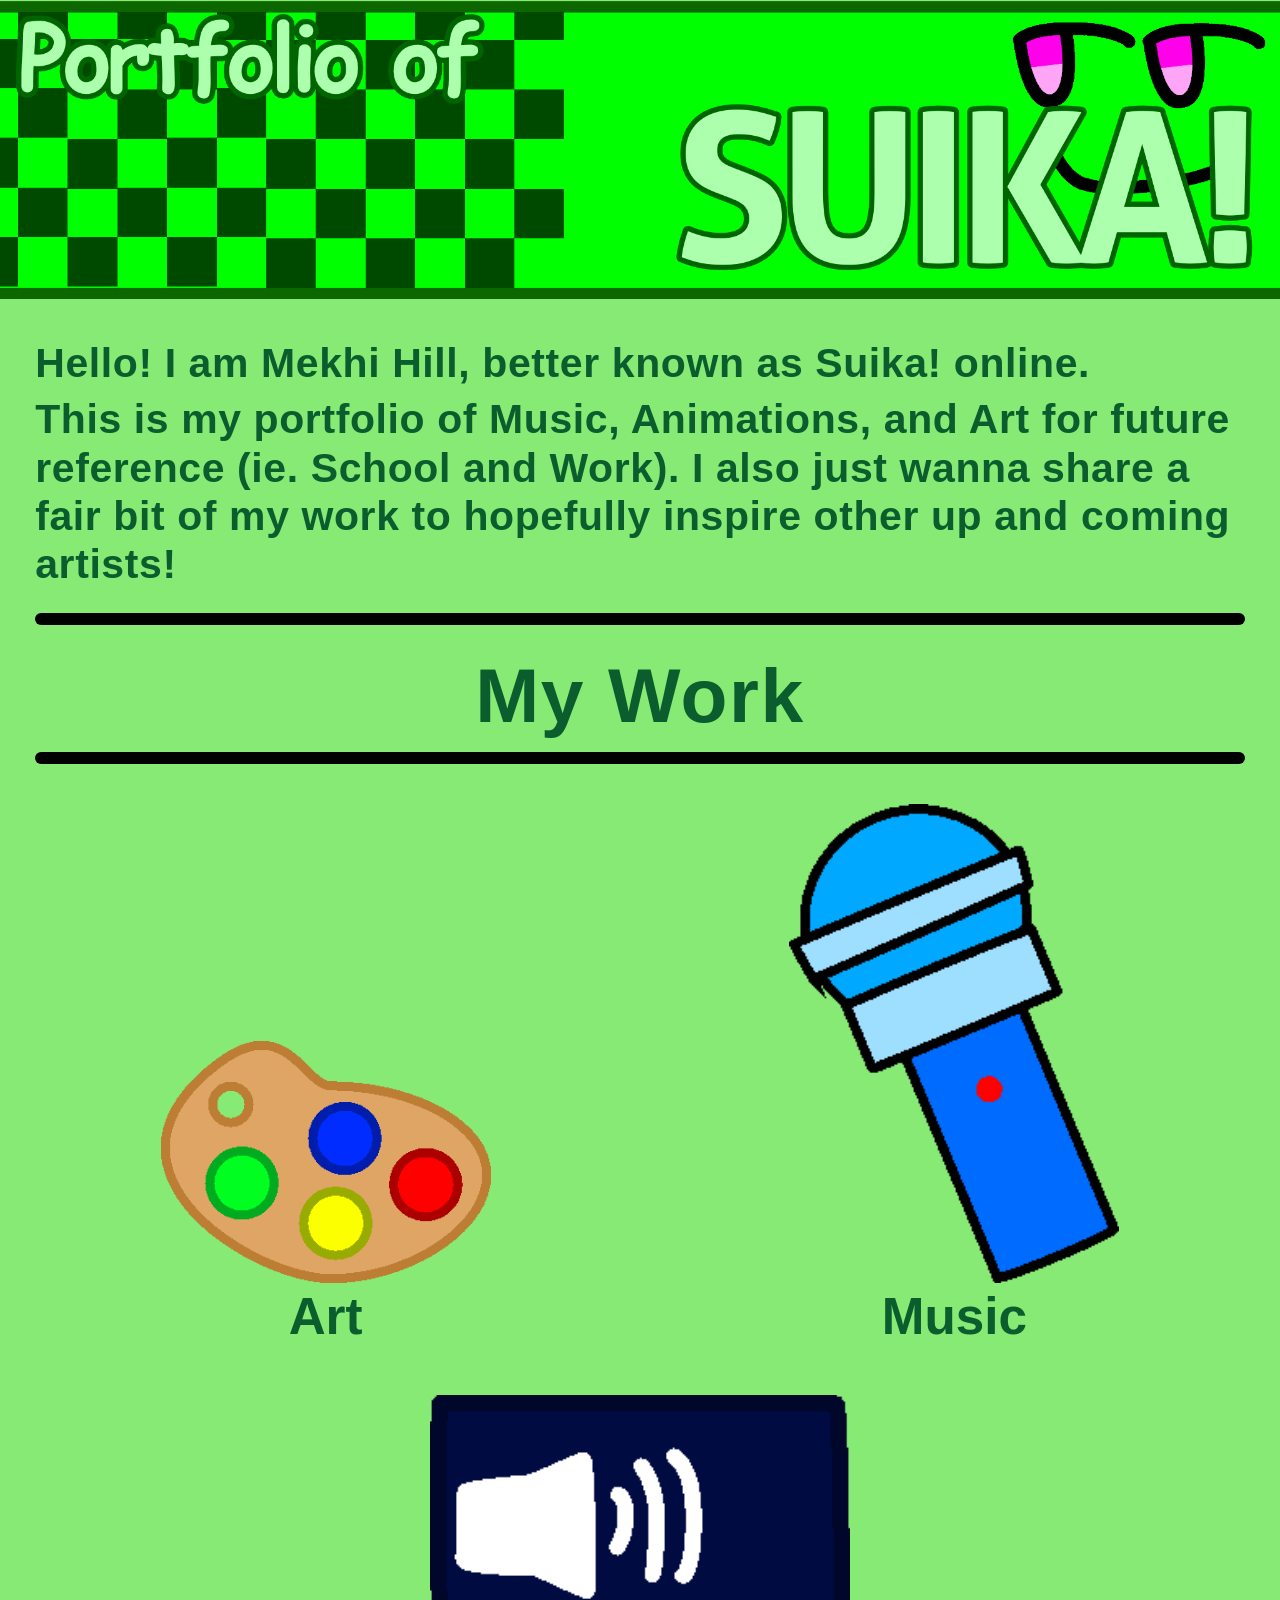
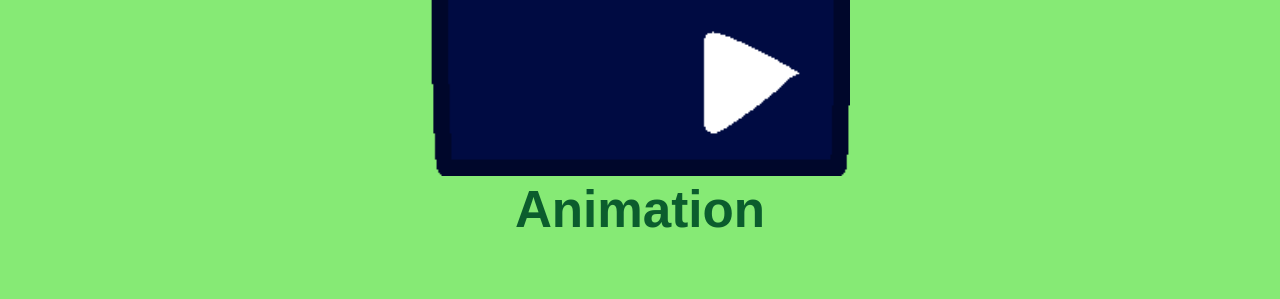
<file: index.html>
<!DOCTYPE html>
<html lang="en">
<head>
  <meta charset="UTF-8">
  <meta name="viewport" content="width=device-width, initial-scale=1.0">
  <meta name="description" content="Portfolio of Suika">
  <title>Portfolio of Suika</title>
  <link rel="stylesheet" href="style.css?v=3">
</head>
<body>
  <header class="banner-wrap" aria-label="Portfolio banner">
    <img class="banner-img" src="./banner.png?v=3" alt="Portfolio of Suika banner">
  </header>

  <main class="content-shell">
    <section class="intro-wrap">
      <div class="intro-text" aria-label="Introduction">
        <p>Hello! I am Mekhi Hill, better known as Suika! online.</p>
        <p>
          This is my portfolio of Music, Animations, and Art for future reference
          (ie. School and Work). I also just wanna share a fair bit of my work to
          hopefully inspire other up and coming artists!
        </p>
      </div>
      <div class="divider" aria-hidden="true"></div>
    </section>

    <section class="work-section" aria-label="My work categories">
      <h2 class="work-title">My Work</h2>
      <div class="work-divider" aria-hidden="true"></div>

      <div class="work-grid">
        <button class="work-card art-card" type="button" aria-label="View art work">
          <img class="work-icon" src="./Art.png?v=3" alt="Art icon">
          <span>Art</span>
        </button>

        <button class="work-card music-card" type="button" aria-label="Listen to music">
          <img class="work-icon" src="./Mic.png?v=3" alt="Music icon">
          <span>Music</span>
        </button>

        <button class="work-card animation-card" type="button" aria-label="View animation work">
          <img class="work-icon animation-icon" src="./A_V.png?v=3" alt="Animation icon">
          <span>Animation</span>
        </button>
      </div>
    </section>
  </main>
</body>
</html>
</file>
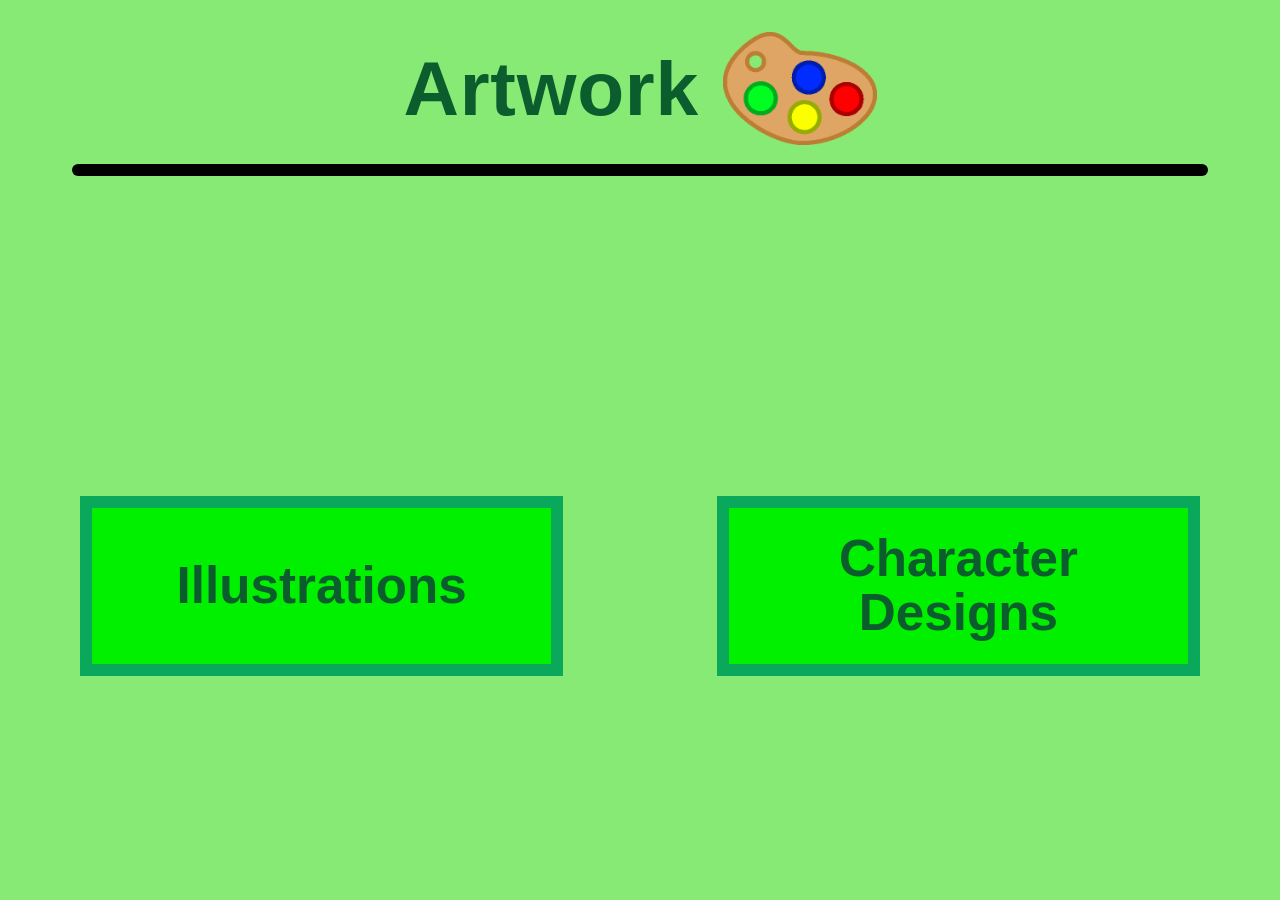
<file: artwork.html>
<!DOCTYPE html>
<html lang="en">
<head>
  <meta charset="UTF-8">
  <meta name="viewport" content="width=device-width, initial-scale=1.0">
  <meta name="description" content="Artwork by Suika">
  <title>Artwork | Portfolio of Suika</title>
  <link rel="stylesheet" href="style.css?v=4">
</head>
<body class="artwork-page">
  <main class="artwork-shell">
    <header class="artwork-header">
      <div class="artwork-heading">
        <h1>Artwork</h1>
        <img src="./Art.png?v=4" alt="Paint palette" class="artwork-heading-icon">
      </div>
      <div class="artwork-divider" aria-hidden="true"></div>
    </header>

    <nav class="artwork-options" aria-label="Artwork categories">
      <a class="artwork-option" href="illustrations.html">Illustrations</a>
      <a class="artwork-option" href="character-designs.html">Character<br>Designs</a>
    </nav>
  </main>
</body>
</html>
</file>
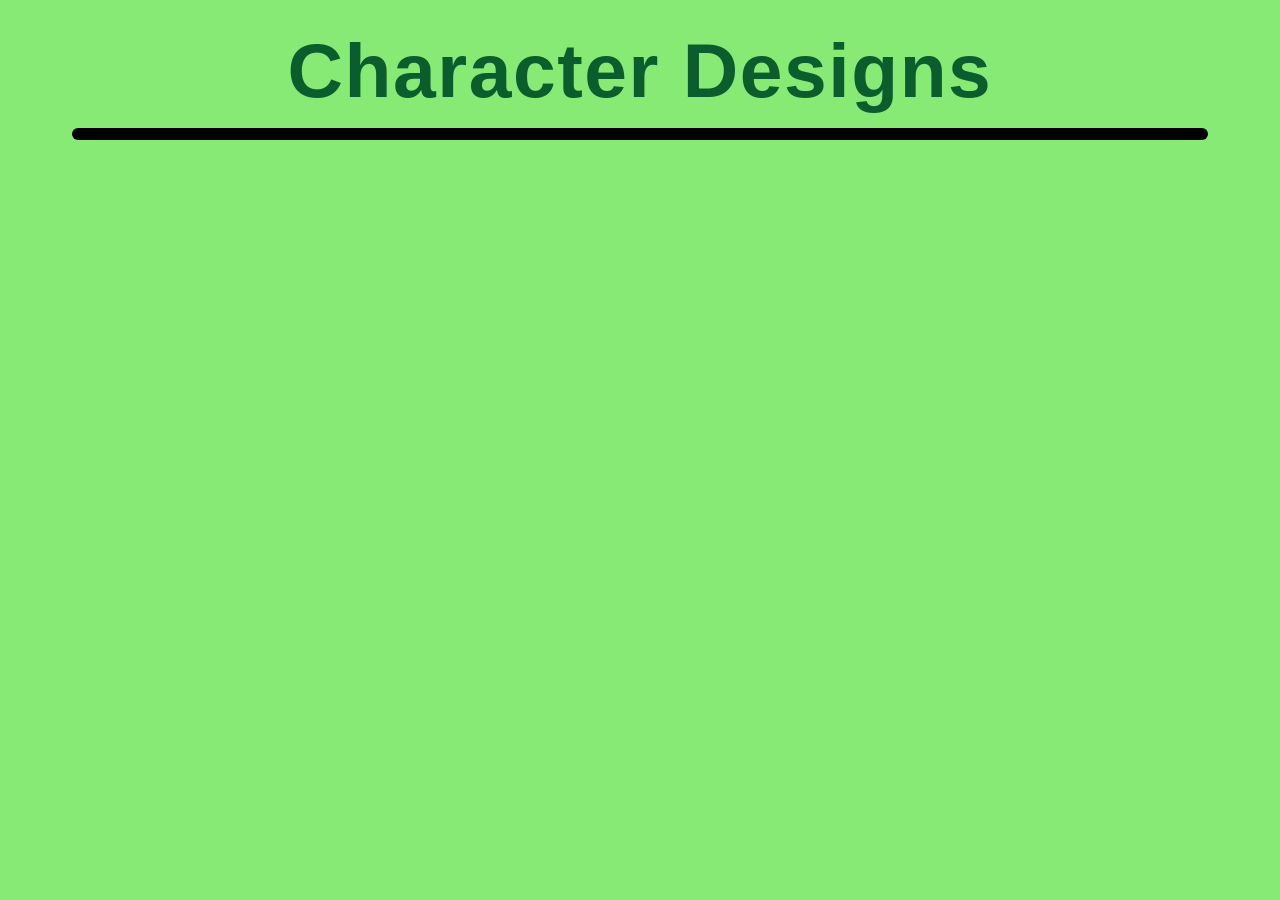
<file: character-designs.html>
<!DOCTYPE html>
<html lang="en">
<head>
  <meta charset="UTF-8">
  <meta name="viewport" content="width=device-width, initial-scale=1.0">
  <title>Character Designs | Portfolio of Suika</title>
  <link rel="stylesheet" href="style.css?v=4">
</head>
<body class="artwork-page">
  <main class="artwork-shell">
    <header class="artwork-header">
      <h1 class="work-title">Character Designs</h1>
      <div class="artwork-divider" aria-hidden="true"></div>
    </header>
  </main>
</body>
</html>
</file>
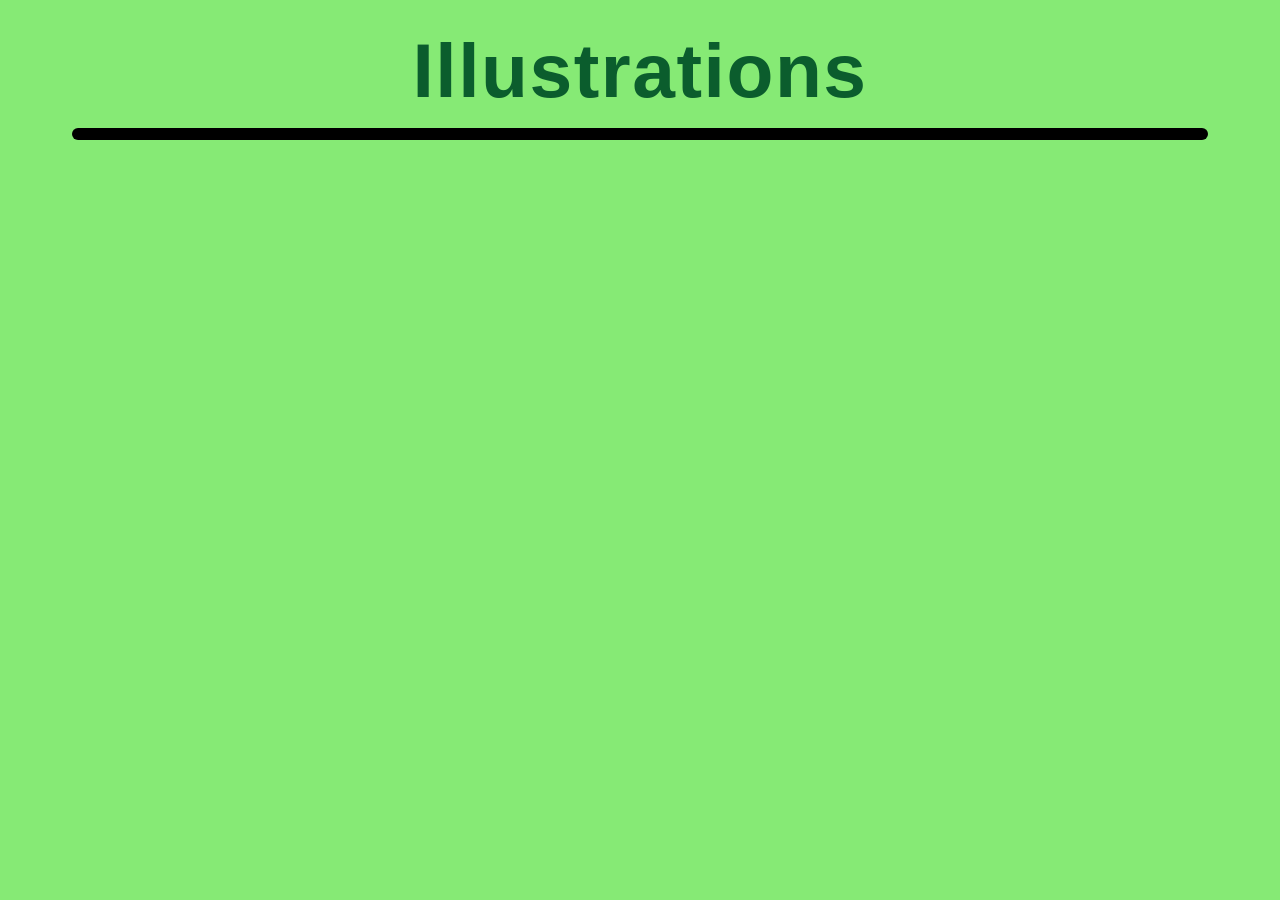
<file: illustrations.html>
<!DOCTYPE html>
<html lang="en">
<head>
  <meta charset="UTF-8">
  <meta name="viewport" content="width=device-width, initial-scale=1.0">
  <title>Illustrations | Portfolio of Suika</title>
  <link rel="stylesheet" href="style.css?v=4">
</head>
<body class="artwork-page">
  <main class="artwork-shell">
    <header class="artwork-header">
      <h1 class="work-title">Illustrations</h1>
      <div class="artwork-divider" aria-hidden="true"></div>
    </header>
  </main>
</body>
</html>
</file>
<file: style.css>
* {
  box-sizing: border-box;
  margin: 0;
  padding: 0;
}

:root {
  --page-green: #86ea75;
  --text-green: #0b5d2d;
  --button-green: #00f000;
  --button-border: #09a85b;
  --black: #000;
}

html,
body {
  min-height: 100%;
  background: var(--page-green);
}

body {
  color: var(--text-green);
  font-family: "Aller Bold", "Comic Sans MS", "Comic Sans", "Trebuchet MS", sans-serif;
  font-weight: 700;
}

/* Homepage */
.banner-wrap {
  width: 100%;
  overflow: hidden;
  line-height: 0;
  background: var(--page-green);
}

.banner-img {
  display: block;
  width: 100%;
  height: auto;
}

.content-shell {
  width: 100%;
  background: var(--page-green);
}

.intro-wrap {
  width: min(100%, 1600px);
  margin: 0 auto;
  padding: 2.5rem 2.2rem 0;
}

.intro-text {
  max-width: 1450px;
  margin: 0 auto;
  font-size: clamp(2rem, 3.2vw, 5rem);
  line-height: 1.18;
  letter-spacing: 0.015em;
}

.intro-text p {
  margin: 0;
}

.intro-text p + p {
  margin-top: 0.2em;
}

.divider,
.work-divider,
.artwork-divider {
  background: var(--black);
  border-radius: 999px;
}

.divider {
  width: 100%;
  max-width: 1240px;
  height: 12px;
  margin-top: 1.5rem;
}

.work-section {
  width: min(100%, 1600px);
  margin: 0 auto;
  padding: 2rem 2.2rem 4rem;
}

.work-title {
  text-align: center;
  font-size: clamp(4rem, 6vw, 8.5rem);
  line-height: 1;
  letter-spacing: 0.02em;
}

.work-divider {
  width: min(100%, 1260px);
  height: 12px;
  margin: 1.2rem auto 0;
}

.work-grid {
  width: min(100%, 1250px);
  margin: 2.5rem auto 0;
  display: grid;
  grid-template-columns: repeat(2, minmax(220px, 1fr));
  gap: 2.5rem 3rem;
  align-items: end;
}

.work-card {
  display: flex;
  flex-direction: column;
  align-items: center;
  justify-content: flex-end;
  gap: 0.5rem;
  border: 0;
  background: transparent;
  color: var(--text-green);
  cursor: pointer;
  font: inherit;
  text-decoration: none;
  padding: 0;
}

.work-card:hover,
.work-card:focus-visible {
  transform: scale(1.03);
}

.work-card span {
  display: block;
  font-size: clamp(2.7rem, 4vw, 7rem);
  line-height: 1;
}

.work-icon {
  display: block;
  width: min(52vw, 330px);
  height: auto;
}

.animation-card {
  grid-column: 1 / -1;
  margin-top: 0.8rem;
}

.animation-card .work-icon {
  width: min(52vw, 420px);
}

/* Artwork page */
.artwork-shell {
  width: min(100%, 1360px);
  min-height: 100vh;
  margin: 0 auto;
  padding: 2rem 4.5rem 8rem;
}

.artwork-heading {
  display: flex;
  align-items: center;
  justify-content: center;
  gap: 1.5rem;
}

.artwork-heading h1 {
  font-size: clamp(4rem, 6vw, 7rem);
  line-height: 1;
  letter-spacing: 0.01em;
}

.artwork-heading-icon {
  width: clamp(100px, 12vw, 170px);
  height: auto;
}

.artwork-divider {
  width: 100%;
  height: 12px;
  margin-top: 1.2rem;
}

.artwork-options {
  display: grid;
  grid-template-columns: repeat(2, minmax(0, 1fr));
  gap: clamp(3rem, 12vw, 11rem);
  margin-top: clamp(16rem, 25vw, 28rem);
  padding: 0 0.5rem;
}

.artwork-option {
  display: flex;
  align-items: center;
  justify-content: center;
  min-height: 180px;
  padding: 1rem;
  border: 12px solid var(--button-border);
  background: var(--button-green);
  color: var(--text-green);
  font-size: clamp(2.4rem, 4vw, 5.5rem);
  line-height: 1.05;
  text-align: center;
  text-decoration: none;
  transition: transform 120ms ease, filter 120ms ease;
}

.artwork-option:hover,
.artwork-option:focus-visible {
  transform: scale(1.03);
  filter: brightness(1.05);
}

@media (max-width: 700px) {
  .intro-wrap {
    padding: 1.2rem 1rem 0;
  }

  .intro-text {
    font-size: clamp(1.2rem, 5vw, 2.5rem);
    line-height: 1.35;
  }

  .divider,
  .work-divider,
  .artwork-divider {
    height: 8px;
  }

  .work-section {
    padding: 1rem 1rem 3rem;
  }

  .work-grid {
    gap: 1.8rem 1.2rem;
    margin-top: 1.6rem;
  }

  .work-card span {
    font-size: clamp(2rem, 8vw, 4rem);
  }

  .work-icon {
    width: min(62vw, 250px);
  }

  .animation-card .work-icon {
    width: min(70vw, 300px);
  }

  .artwork-shell {
    padding: 1.2rem 1rem 4rem;
  }

  .artwork-heading {
    gap: 0.75rem;
  }

  .artwork-heading-icon {
    width: 90px;
  }

  .artwork-options {
    grid-template-columns: 1fr;
    gap: 2rem;
    margin-top: 8rem;
  }

  .artwork-option {
    min-height: 130px;
    border-width: 8px;
    font-size: clamp(2.2rem, 10vw, 4rem);
  }
}
</file>
